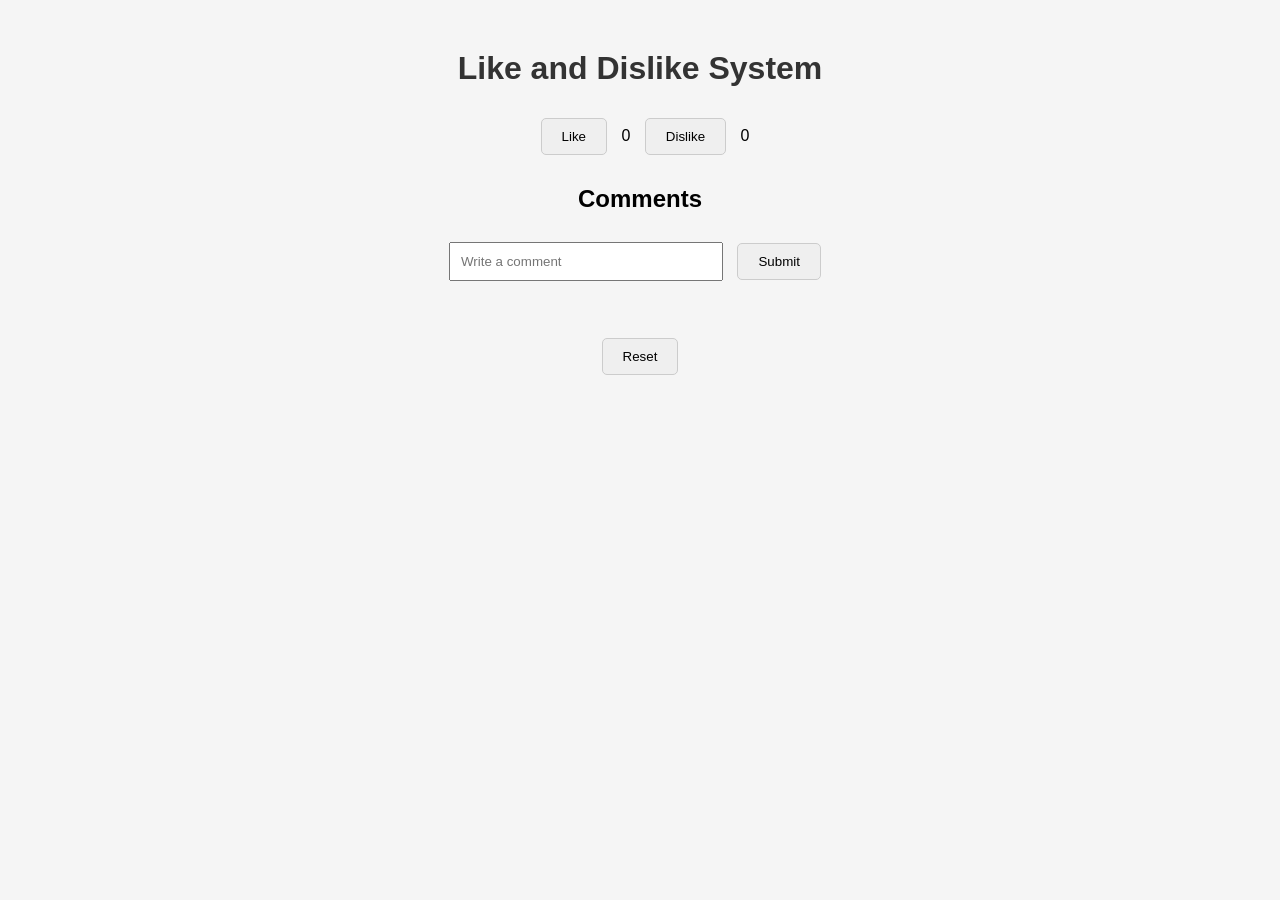
<file: Labs/lab6/index.html>
<!DOCTYPE html>
<html lang="en">
<head>
    <meta charset="UTF-8">
    <meta name="viewport" content="width=device-width, initial-scale=1.0">
    <title>CPIT 405 - Lab 6</title>
    <link rel="stylesheet" href="style.css">
</head>
<body>

    <h1>Like and Dislike System</h1>

    <button id="likeButton">Like</button>
    <span id="likeCount">0</span>

    <button id="dislikeButton">Dislike</button>
    <span id="dislikeCount">0</span>

    <h2>Comments</h2>

    <input type="text" id="commentInput" placeholder="Write a comment">
    <button id="commentButton">Submit</button>

    <div id="comments"></div>

    <br>

    <button id="resetButton">Reset</button>

    <script src="script.js"></script>
</body>
</html>
</file>
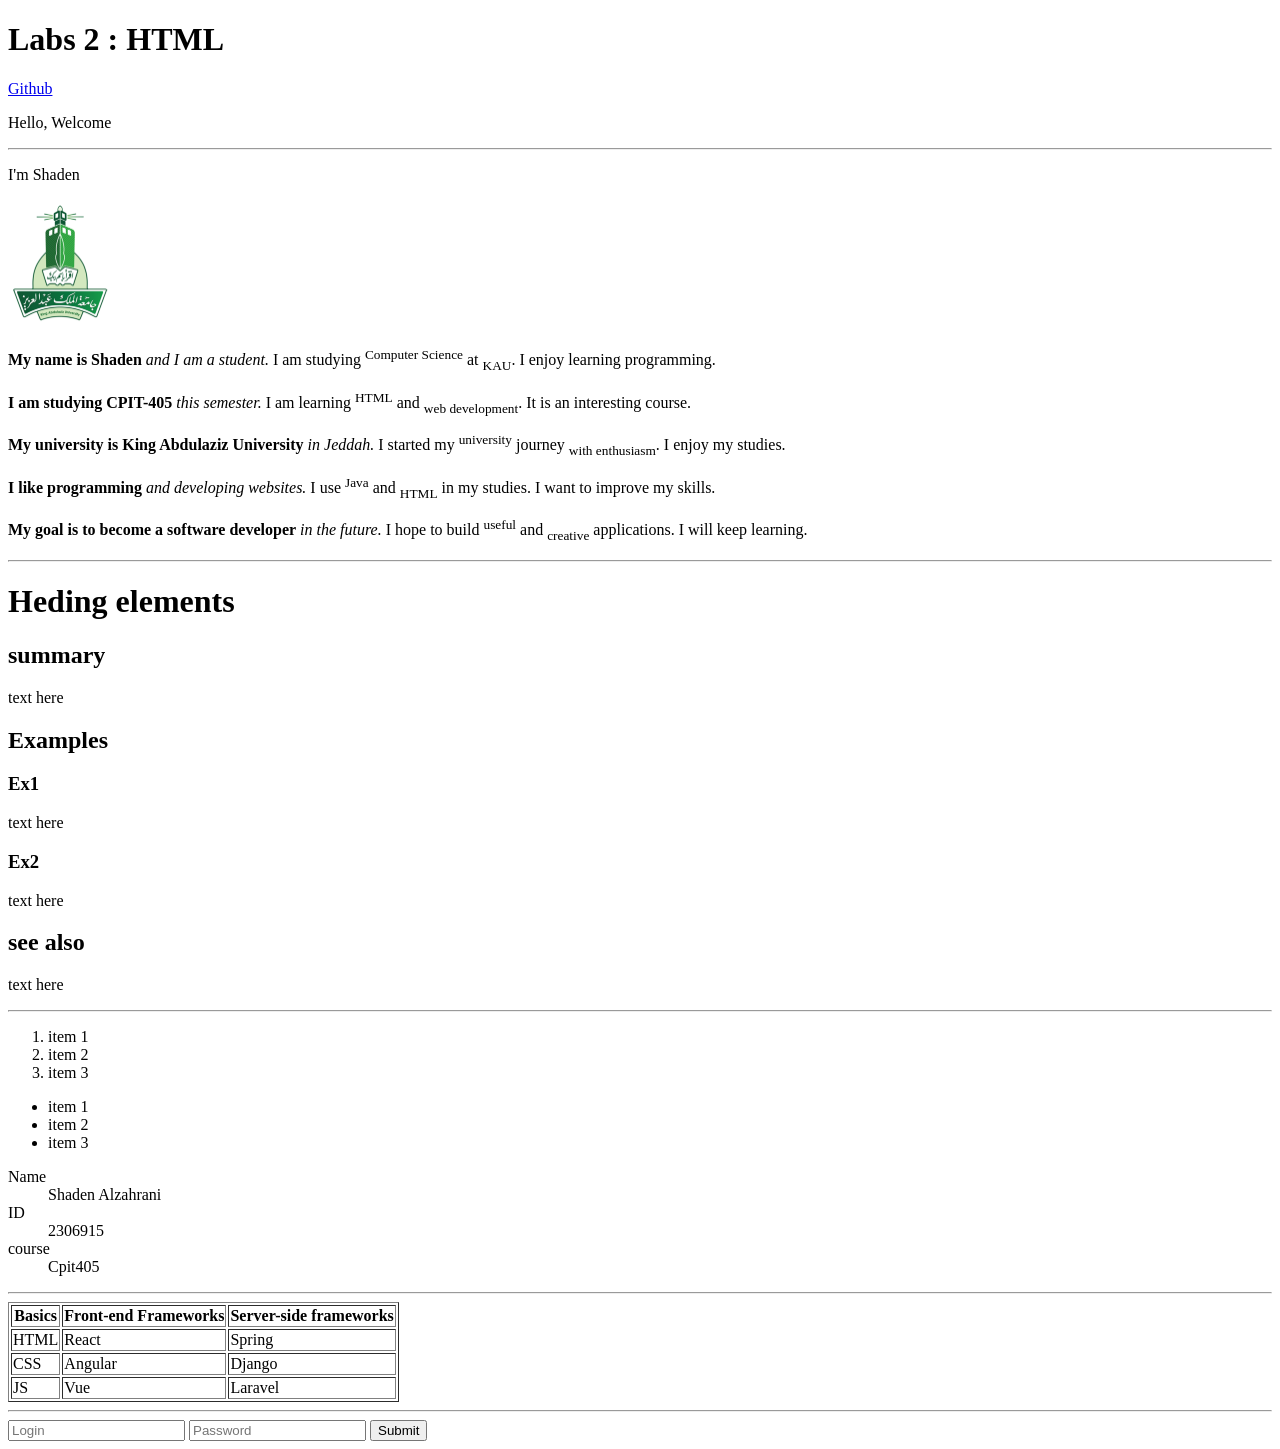
<file: Labs/lab2.html>
<!DOCTYPE html>
<html lang="en">
<head>
    <meta charset="UTF-8">
    <meta name="viewport" content="width=device-width, initial-scale=1.0">
    <title>CPIT-405 lab 2</title>
</head>
<body>
    <h1>Labs 2 : HTML</h1>
    <a href="https://cpit405.gitlab.io">Github</a>
    <p>
        Hello, Welcome
    </p>
    <hr>
    <p>
        I'm Shaden
    </p>
    <a href="https://www.kau.edu.sa/ar"> <img src="R.png" alt="logo" width = "100px" > </a>
    <p>
    <strong>My name is Shaden</strong>
    <em>and I am a student.</em>
    I am studying
    <sup>Computer Science</sup>
    at
    <sub>KAU</sub>.
    <span>I enjoy learning programming.</span>
</p>

<p>
    <strong>I am studying CPIT-405</strong>
    <em>this semester.</em>
    I am learning
    <sup>HTML</sup>
    and
    <sub>web development</sub>.
    <span>It is an interesting course.</span>
</p>

<p>
    <strong>My university is King Abdulaziz University</strong>
    <em>in Jeddah.</em>
    I started my
    <sup>university</sup>
    journey
    <sub>with enthusiasm</sub>.
    <span>I enjoy my studies.</span>
</p>

<p>
    <strong>I like programming</strong>
    <em>and developing websites.</em>
    I use
    <sup>Java</sup>
    and
    <sub>HTML</sub>
    in my studies.
    <span>I want to improve my skills.</span>
</p>

<p>
    <strong>My goal is to become a software developer</strong>
    <em>in the future.</em>
    I hope to build
    <sup>useful</sup>
    and
    <sub>creative</sub>
    applications.
    <span>I will keep learning.</span>
</p>   
    <hr>
    <h1>Heding elements</h1>
    <h2>summary</h2>
    <p>text here</p>  
    <h2>Examples</h2>  
    <h3>Ex1</h3>   
    <p>text here</p>      
    <h3>Ex2</h3>   
    <p>text here</p>    
    <h2>see also</h2>
     <p>text here</p>
     <hr>
     <ol>
        <li>item 1</li>
        <li>item 2</li>
        <li>item 3</li>
     </ol>  
     <ul>
        <li>item 1</li>
        <li>item 2</li>
        <li>item 3</li>
     </ul>  
     
     <dl>
       <dt>Name</dt>
       <dd>Shaden Alzahrani</dd>
       <dt>ID</dt>
       <dd>2306915</dd>
       <dt>course</dt>
       <dd>Cpit405</dd>
       
     </dl>
     <hr>
     <table border="1">
    <tr>
        <th>Basics</th>
        <th>Front-end Frameworks</th>
        <th>Server-side frameworks</th>
    </tr>

    <tr>
        <td>HTML</td>
        <td>React</td>
        <td>Spring</td>
    </tr>

    <tr>
        <td>CSS</td>
        <td>Angular</td>
        <td>Django</td>
    </tr>

    <tr>
        <td>JS</td>
        <td>Vue</td>
        <td>Laravel</td>
    </tr>
</table>
<hr>
<form>
    <input type="text" placeholder="Login">
    <input type="password" placeholder="Password">
    <input type="submit" value="Submit">
</form>
</body>
</html>
</file>
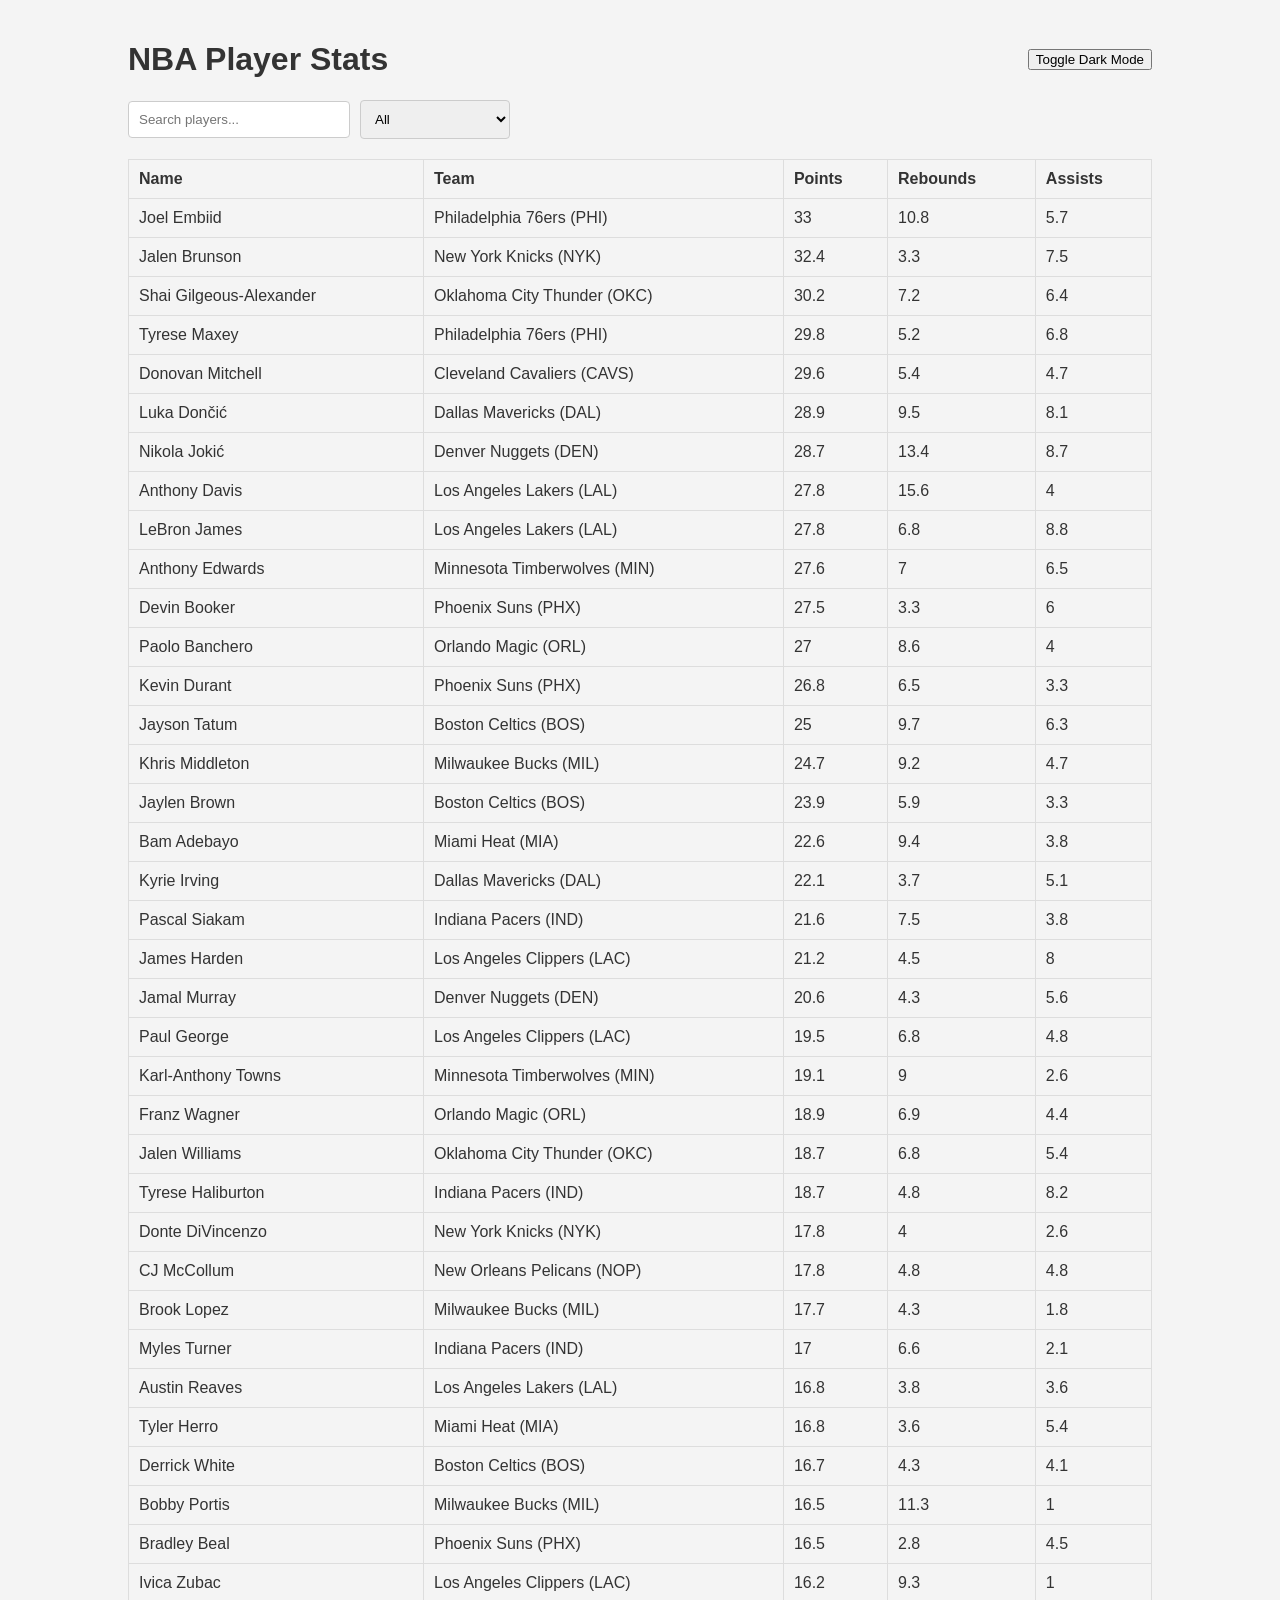
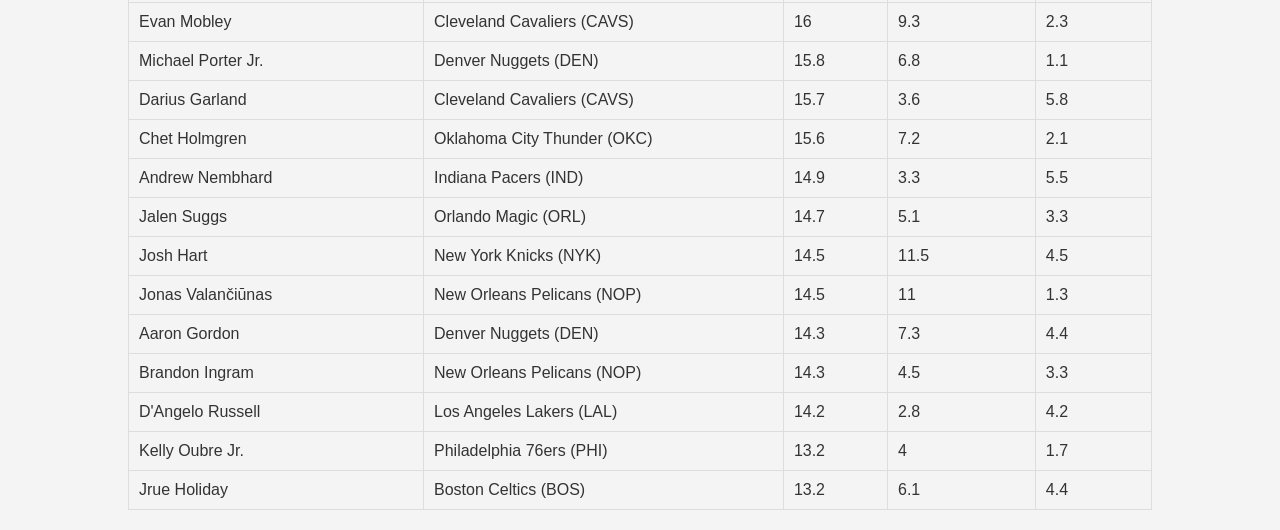
<file: Labs/lab5.html>
<!DOCTYPE html>
<html lang="en">

<head>
    <meta charset="UTF-8">
    <meta name="viewport" content="width=device-width, initial-scale=1.0">
    <title>NBA Stats</title>
    <style>
body {
    font-family: Arial, sans-serif;
    background-color: #f4f4f4;
    color: #333;
    margin: 0;
    padding: 0;
}

.container {
    width: 80%;
    margin: 0 auto;
    padding: 20px;
}

header {
    display: flex;
    justify-content: space-between;
    align-items: center;
}

#search {
    padding: 10px;
    border: 1px solid #ccc;
    border-radius: 4px;
    width: 200px;
    margin-right: 10px;
}

#team-filter {
    padding: 10px;
    border: 1px solid #ccc;
    border-radius: 4px;
    width: 150px;
}

.table-filters {
    display: flex;
    align-items: center;
    margin-bottom: 20px;
}

table {
    width: 100%;
    border-collapse: collapse;
}

th,
td {
    padding: 10px;
    border: 1px solid #ddd;
    text-align: left;
}

th {
    cursor: pointer;
}

.dark-mode {
    background-color: #333;
    color: #f4f4f4;
}

.dark-mode table {
    border-color: #555;
}

.dark-mode th,
.dark-mode td {
    border-color: #555;
}
body.dark-mode {
    background-color: #222;
    color: white;
}

body.dark-mode .container {
    background-color: #333;
}

body.dark-mode table {
    background-color: #333;
    color: white;
}

body.dark-mode th,
body.dark-mode td {
    border-color: #666;
}

body.dark-mode th {
    background-color: #444;
}

body.dark-mode tr:hover {
    background-color: #555;
}

body.dark-mode input,
body.dark-mode select {
    background-color: #444;
    color: white;
}
</style>

</head>

<body>
    <div class="container">
        <header>
            <h1>NBA Player Stats</h1>
            <button id="dark-mode-toggle">Toggle Dark Mode</button>
        </header>

        <search class="table-filters">
            <input type="text" id="search" placeholder="Search players...">
            <select id="team-filter">
                <option value="all">All</option>
                <!-- Teams will be populated in JS -->
            </select>
        </search>

        <table id="player-stats">
            <thead>
                <tr>
                    <th>Name</th>
                    <th>Team</th>
                    <th>Points</th>
                    <th>Rebounds</th>
                    <th>Assists</th>
                </tr>
            </thead>
            <tbody id="player-rows">
                <!-- Rows will be populated in JS -->
            </tbody>
        </table>
    </div>
    <script>
const data = [
    {
        name: "Joel Embiid",
        team: "Philadelphia 76ers (PHI)",
        points: 33,
        rebounds: 10.8,
        assists: 5.7,
        blocks: 1.5,
        turnovers: 4.2
    },
    {
        name: "Jalen Brunson",
        team: "New York Knicks (NYK)",
        points: 32.4,
        rebounds: 3.3,
        assists: 7.5,
        blocks: 0.2,
        turnovers: 2.7
    },
    {
        name: "Shai Gilgeous-Alexander",
        team: "Oklahoma City Thunder (OKC)",
        points: 30.2,
        rebounds: 7.2,
        assists: 6.4,
        blocks: 1.7,
        turnovers: 2.2
    },
    {
        name: "Tyrese Maxey",
        team: "Philadelphia 76ers (PHI)",
        points: 29.8,
        rebounds: 5.2,
        assists: 6.8,
        blocks: 0.3,
        turnovers: 2.2
    },
    {
        name: "Donovan Mitchell",
        team: "Cleveland Cavaliers (CAVS)",
        points: 29.6,
        rebounds: 5.4,
        assists: 4.7,
        blocks: 0.3,
        turnovers: 2.8
    },
    {
        name: "Luka Dončić",
        team: "Dallas Mavericks (DAL)",
        points: 28.9,
        rebounds: 9.5,
        assists: 8.1,
        blocks: 0.4,
        turnovers: 4.1
    },
    {
        name: "Nikola Jokić",
        team: "Denver Nuggets (DEN)",
        points: 28.7,
        rebounds: 13.4,
        assists: 8.7,
        blocks: 0.7,
        turnovers: 3.3
    },
    {
        name: "Anthony Davis",
        team: "Los Angeles Lakers (LAL)",
        points: 27.8,
        rebounds: 15.6,
        assists: 4,
        blocks: 1.6,
        turnovers: 2.2
    },
    {
        name: "LeBron James",
        team: "Los Angeles Lakers (LAL)",
        points: 27.8,
        rebounds: 6.8,
        assists: 8.8,
        blocks: 1,
        turnovers: 3.8
    },
    {
        name: "Anthony Edwards",
        team: "Minnesota Timberwolves (MIN)",
        points: 27.6,
        rebounds: 7,
        assists: 6.5,
        blocks: 0.6,
        turnovers: 3.3
    },
    {
        name: "Devin Booker",
        team: "Phoenix Suns (PHX)",
        points: 27.5,
        rebounds: 3.3,
        assists: 6,
        blocks: 0.3,
        turnovers: 2.8
    },
    {
        name: "Paolo Banchero",
        team: "Orlando Magic (ORL)",
        points: 27,
        rebounds: 8.6,
        assists: 4,
        blocks: 0.6,
        turnovers: 4.6
    },
    {
        name: "Kevin Durant",
        team: "Phoenix Suns (PHX)",
        points: 26.8,
        rebounds: 6.5,
        assists: 3.3,
        blocks: 1.5,
        turnovers: 2.5
    },
    {
        name: "Jayson Tatum",
        team: "Boston Celtics (BOS)",
        points: 25,
        rebounds: 9.7,
        assists: 6.3,
        blocks: 0.7,
        turnovers: 2.6
    },
    {
        name: "Khris Middleton",
        team: "Milwaukee Bucks (MIL)",
        points: 24.7,
        rebounds: 9.2,
        assists: 4.7,
        blocks: 0.2,
        turnovers: 2.3
    },
    {
        name: "Jaylen Brown",
        team: "Boston Celtics (BOS)",
        points: 23.9,
        rebounds: 5.9,
        assists: 3.3,
        blocks: 0.6,
        turnovers: 2.7
    },
    {
        name: "Bam Adebayo",
        team: "Miami Heat (MIA)",
        points: 22.6,
        rebounds: 9.4,
        assists: 3.8,
        blocks: 0,
        turnovers: 1.6
    },
    {
        name: "Kyrie Irving",
        team: "Dallas Mavericks (DAL)",
        points: 22.1,
        rebounds: 3.7,
        assists: 5.1,
        blocks: 0.3,
        turnovers: 2.3
    },
    {
        name: "Pascal Siakam",
        team: "Indiana Pacers (IND)",
        points: 21.6,
        rebounds: 7.5,
        assists: 3.8,
        blocks: 0.4,
        turnovers: 1.1
    },
    {
        name: "James Harden",
        team: "Los Angeles Clippers (LAC)",
        points: 21.2,
        rebounds: 4.5,
        assists: 8,
        blocks: 1,
        turnovers: 2.3
    },
    {
        name: "Jamal Murray",
        team: "Denver Nuggets (DEN)",
        points: 20.6,
        rebounds: 4.3,
        assists: 5.6,
        blocks: 0.5,
        turnovers: 2.6
    },
    {
        name: "Paul George",
        team: "Los Angeles Clippers (LAC)",
        points: 19.5,
        rebounds: 6.8,
        assists: 4.8,
        blocks: 0.5,
        turnovers: 2.3
    },
    {
        name: "Karl-Anthony Towns",
        team: "Minnesota Timberwolves (MIN)",
        points: 19.1,
        rebounds: 9,
        assists: 2.6,
        blocks: 0.2,
        turnovers: 1.7
    },
    {
        name: "Franz Wagner",
        team: "Orlando Magic (ORL)",
        points: 18.9,
        rebounds: 6.9,
        assists: 4.4,
        blocks: 1.3,
        turnovers: 1.3
    },
    {
        name: "Jalen Williams",
        team: "Oklahoma City Thunder (OKC)",
        points: 18.7,
        rebounds: 6.8,
        assists: 5.4,
        blocks: 0.5,
        turnovers: 1.9
    },
    {
        name: "Tyrese Haliburton",
        team: "Indiana Pacers (IND)",
        points: 18.7,
        rebounds: 4.8,
        assists: 8.2,
        blocks: 0.7,
        turnovers: 2.1
    },
    {
        name: "Donte DiVincenzo",
        team: "New York Knicks (NYK)",
        points: 17.8,
        rebounds: 4,
        assists: 2.6,
        blocks: 0.9,
        turnovers: 1.2
    },
    {
        name: "CJ McCollum",
        team: "New Orleans Pelicans (NOP)",
        points: 17.8,
        rebounds: 4.8,
        assists: 4.8,
        blocks: 0.8,
        turnovers: 4
    },
    {
        name: "Brook Lopez",
        team: "Milwaukee Bucks (MIL)",
        points: 17.7,
        rebounds: 4.3,
        assists: 1.8,
        blocks: 1.3,
        turnovers: 1.5
    },
    {
        name: "Myles Turner",
        team: "Indiana Pacers (IND)",
        points: 17,
        rebounds: 6.6,
        assists: 2.1,
        blocks: 1.5,
        turnovers: 1.9
    },
    {
        name: "Austin Reaves",
        team: "Los Angeles Lakers (LAL)",
        points: 16.8,
        rebounds: 3.8,
        assists: 3.6,
        blocks: 0.6,
        turnovers: 0.8
    },
    {
        name: "Tyler Herro",
        team: "Miami Heat (MIA)",
        points: 16.8,
        rebounds: 3.6,
        assists: 5.4,
        blocks: 0,
        turnovers: 2.8
    },
    {
        name: "Derrick White",
        team: "Boston Celtics (BOS)",
        points: 16.7,
        rebounds: 4.3,
        assists: 4.1,
        blocks: 1.2,
        turnovers: 0.8
    },
    {
        name: "Bobby Portis",
        team: "Milwaukee Bucks (MIL)",
        points: 16.5,
        rebounds: 11.3,
        assists: 1,
        blocks: 0.2,
        turnovers: 1.5
    },
    {
        name: "Bradley Beal",
        team: "Phoenix Suns (PHX)",
        points: 16.5,
        rebounds: 2.8,
        assists: 4.5,
        blocks: 0.3,
        turnovers: 3.3
    },
    {
        name: "Ivica Zubac",
        team: "Los Angeles Clippers (LAC)",
        points: 16.2,
        rebounds: 9.3,
        assists: 1,
        blocks: 0.5,
        turnovers: 1.3
    },
    {
        name: "Evan Mobley",
        team: "Cleveland Cavaliers (CAVS)",
        points: 16,
        rebounds: 9.3,
        assists: 2.3,
        blocks: 2.2,
        turnovers: 1.8
    },
    {
        name: "Michael Porter Jr.",
        team: "Denver Nuggets (DEN)",
        points: 15.8,
        rebounds: 6.8,
        assists: 1.1,
        blocks: 0.8,
        turnovers: 1.5
    },
    {
        name: "Darius Garland",
        team: "Cleveland Cavaliers (CAVS)",
        points: 15.7,
        rebounds: 3.6,
        assists: 5.8,
        blocks: 0.2,
        turnovers: 2.3
    },
    {
        name: "Chet Holmgren",
        team: "Oklahoma City Thunder (OKC)",
        points: 15.6,
        rebounds: 7.2,
        assists: 2.1,
        blocks: 2.5,
        turnovers: 1.9
    },
    {
        name: "Andrew Nembhard",
        team: "Indiana Pacers (IND)",
        points: 14.9,
        rebounds: 3.3,
        assists: 5.5,
        blocks: 0.2,
        turnovers: 1.4
    },
    {
        name: "Jalen Suggs",
        team: "Orlando Magic (ORL)",
        points: 14.7,
        rebounds: 5.1,
        assists: 3.3,
        blocks: 0.4,
        turnovers: 2.9
    },
    {
        name: "Josh Hart",
        team: "New York Knicks (NYK)",
        points: 14.5,
        rebounds: 11.5,
        assists: 4.5,
        blocks: 0.8,
        turnovers: 2.6
    },
    {
        name: "Jonas Valančiūnas",
        team: "New Orleans Pelicans (NOP)",
        points: 14.5,
        rebounds: 11,
        assists: 1.3,
        blocks: 0,
        turnovers: 2.5
    },
    {
        name: "Aaron Gordon",
        team: "Denver Nuggets (DEN)",
        points: 14.3,
        rebounds: 7.3,
        assists: 4.4,
        blocks: 0.6,
        turnovers: 1.5
    },
    {
        name: "Brandon Ingram",
        team: "New Orleans Pelicans (NOP)",
        points: 14.3,
        rebounds: 4.5,
        assists: 3.3,
        blocks: 1.3,
        turnovers: 2.3
    },
    {
        name: "D'Angelo Russell",
        team: "Los Angeles Lakers (LAL)",
        points: 14.2,
        rebounds: 2.8,
        assists: 4.2,
        blocks: 0.2,
        turnovers: 1.8
    },
    {
        name: "Kelly Oubre Jr.",
        team: "Philadelphia 76ers (PHI)",
        points: 13.2,
        rebounds: 4,
        assists: 1.7,
        blocks: 1.2,
        turnovers: 1.3
    },
    {
        name: "Jrue Holiday",
        team: "Boston Celtics (BOS)",
        points: 13.2,
        rebounds: 6.1,
        assists: 4.4,
        blocks: 0.6,
        turnovers: 1.5
    }
];







var tableBody = document.getElementById("player-rows");
var searchInput = document.getElementById("search");
var teamFilter = document.getElementById("team-filter");
var darkModeButton = document.getElementById("dark-mode-toggle");

// Display players in the table
function displayPlayers(players) {
    tableBody.innerHTML = "";

    players.forEach(function(player) {
        var row = document.createElement("tr");

        var name = document.createElement("td");
        name.innerText = player.name;
        row.appendChild(name);

        var team = document.createElement("td");
        team.innerText = player.team;
        row.appendChild(team);

        var points = document.createElement("td");
        points.innerText = player.points;
        row.appendChild(points);

        var rebounds = document.createElement("td");
        rebounds.innerText = player.rebounds;
        row.appendChild(rebounds);

        var assists = document.createElement("td");
        assists.innerText = player.assists;
        row.appendChild(assists);

        tableBody.appendChild(row);
    });
}

// Add teams to the dropdown
function displayTeams() {
    var teams = [];

    data.forEach(function(player) {
        if (!teams.includes(player.team)) {
            teams.push(player.team);

            var option = document.createElement("option");
            option.value = player.team;
            option.innerText = player.team;

            teamFilter.appendChild(option);
        }
    });
}

// Search and filter players
function filterPlayers() {
    var searchValue = searchInput.value.toLowerCase();
    var selectedTeam = teamFilter.value;

    var filteredPlayers = data.filter(function(player) {
        var matchName = player.name.toLowerCase().includes(searchValue);
        var matchTeam = selectedTeam == "all" || player.team == selectedTeam;

        return matchName && matchTeam;
    });

    displayPlayers(filteredPlayers);
}

// Search event
searchInput.addEventListener("input", function() {
    filterPlayers();
});

// Team filter event
teamFilter.addEventListener("change", function() {
    filterPlayers();
});

// Dark mode event
darkModeButton.addEventListener("click", function() {
    document.body.classList.toggle("dark-mode");
});

// Display initial data
displayTeams();
displayPlayers(data);
</script>
</body>

</html>
</file>
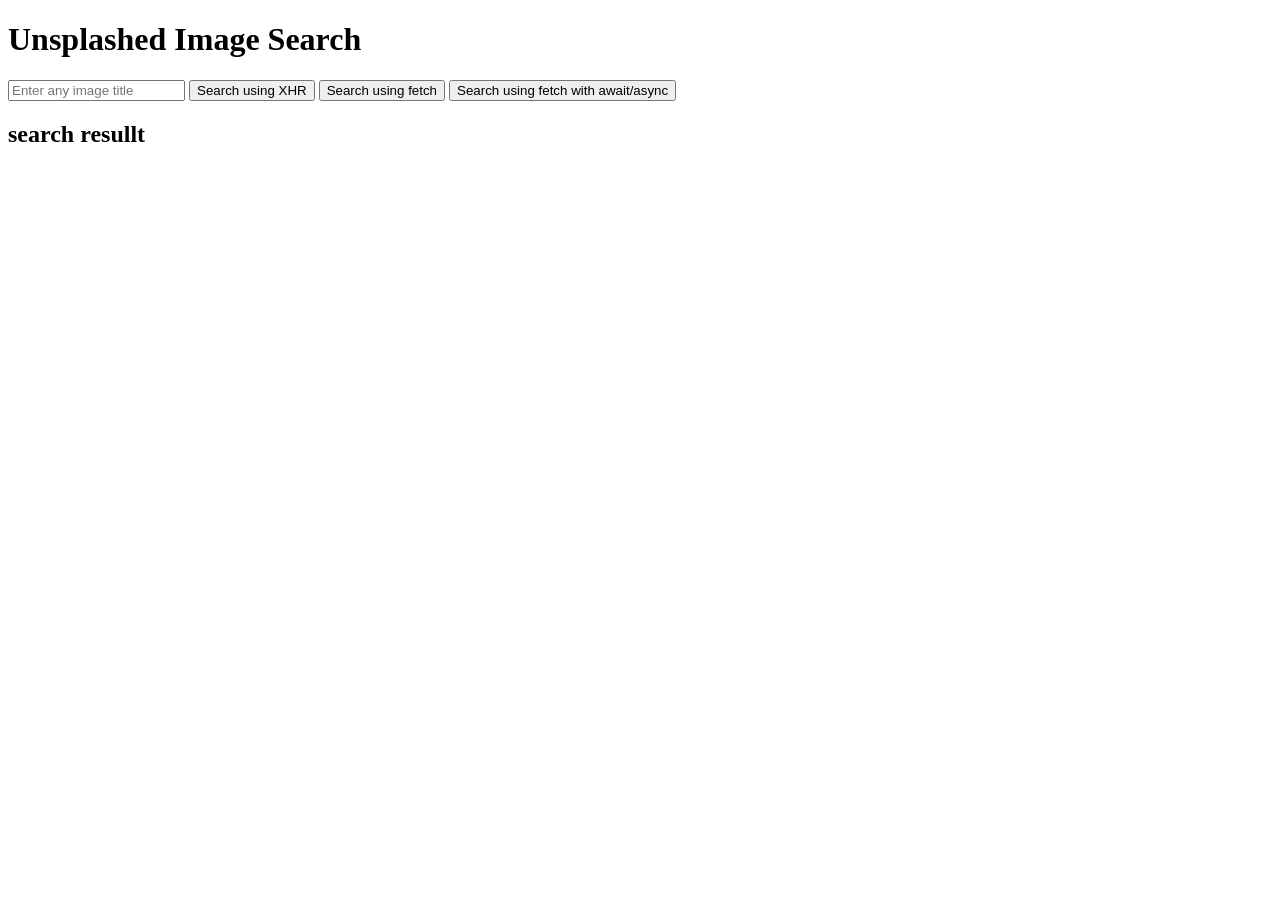
<file: Labs/lab7.html>
<!DOCTYPE html>
<html lang="en">
  <header>
    <h1>Unsplashed Image Search</h1>
    <input id="inputBox" type="text" placeholder="Enter any image title" />
    <button onclick="searchUsingXHR()">Search using XHR</button>
    <button onclick="searchUsingFetch()">Search using fetch</button>
    <button onclick="searchUsingFetchAwaitAsync()">
      Search using fetch with await/async
    </button>
  </header>
  <h2 id="title">search resullt</h2>
  <p id="message" role="status"></p>
  <samp id="sampleOutput"></samp>
  <script >
// Replace with your own Unsplash Access Key (not the Secret Key).
var accessKey = "bJESqwNB9fVd_d52xZeuaifsl-Q3H6KCbnDXMZQmBWo";
var lastSearchMethod = searchUsingFetch;

// Display images by creating HTML elements using the DOM API.
function displayImages(data) {
  var sampElem = document.getElementById("sampleOutput");
  var messageElem = document.getElementById("message");
  sampElem.innerHTML = "";

  if (data.results.length == 0) {
    messageElem.innerText = "No images found.";
    return;
  }

  messageElem.innerText = "Found " + data.total + " images.";

  data.results.forEach(function (photo) {
    var photoDiv = document.createElement("div");
    photoDiv.className = "photo";

    var imageElem = document.createElement("img");
    imageElem.src = photo.urls.small;
    imageElem.alt = photo.alt_description || "Unsplash photo";
    imageElem.loading = "lazy";

    var nameElem = document.createElement("p");
    var photographerLink = document.createElement("a");
    photographerLink.href = photo.user.links.html;
    photographerLink.target = "_blank";
    photographerLink.rel = "noopener noreferrer";
    nameElem.appendChild(photographerLink);

    photoDiv.appendChild(imageElem);
    photoDiv.appendChild(nameElem);
    sampElem.appendChild(photoDiv);
  });
}

function showError(message) {
  document.getElementById("sampleOutput").innerHTML = "";
  document.getElementById("message").innerText = message;
}

function getSearchUrl() {
  var searchText = document.getElementById("inputBox").value.trim();
  if (searchText == "") {
    showError("Please enter a search word.");
    return null;
  }
  if (accessKey == "YOUR_ACCESS_KEY") {
    showError("Please add your Unsplash Access Key in script.js first.");
    return null;
  }
  document.getElementById("title").innerText = "Results for: " + searchText;
  document.getElementById("message").innerText = "Loading...";
  document.getElementById("sampleOutput").innerHTML = "";
  return (
    "https://api.unsplash.com/search/photos?query=" +
    encodeURIComponent(searchText) +
    "&per_page=12"
  );
}

function searchUsingXHR() {
  lastSearchMethod = searchUsingXHR;
  var url = getSearchUrl();
  if (url == null) return;

  var xhr = new XMLHttpRequest();
  xhr.onreadystatechange = function () {
    if (this.readyState == 4) {
      if (this.status == 200) {
        var responseObj = JSON.parse(xhr.responseText);
        displayImages(responseObj);
      } else {
        showError("Request failed. HTTP status: " + this.status);
      }
    }
  };
  xhr.open("GET", url, true);
  xhr.setRequestHeader("Authorization", "Client-ID " + accessKey);
  xhr.send();
}

function searchUsingFetch() {
  lastSearchMethod = searchUsingFetch;
  var url = getSearchUrl();
  if (url == null) return;

  fetch(url, {
    headers: { Authorization: "Client-ID " + accessKey },
  })
    .then((response) => {
      if (!response.ok) throw new Error("HTTP status: " + response.status);
      return response.json();
    })
    .then((data) => {
      displayImages(data);
    })
    .catch((error) => {
      showError("Request failed: " + error.message);
    });
}

async function searchUsingFetchAwaitAsync() {
  lastSearchMethod = searchUsingFetchAwaitAsync;
  var url = getSearchUrl();
  if (url == null) return;

  try {
    let response = await fetch(url, {
      headers: { Authorization: "Client-ID " + accessKey },
    });
    if (!response.ok) throw new Error("HTTP status: " + response.status);

    let data = await response.json();
    displayImages(data);
  } catch (error) {
    showError("Request failed: " + error.message);
  }
}

// Handle the Enter keyboard event as required in the lab.
document
  .getElementById("inputBox")
  .addEventListener("keydown", function (event) {
    if (event.key == "Enter") {
      lastSearchMethod();
    }
  });
// Replace with your own Unsplash Access Key (not the Secret Key).
var accessKey = "bJESqwNB9fVd_d52xZeuaifsl-Q3H6KCbnDXMZQmBWo";
var lastSearchMethod = searchUsingFetch;

// Display images by creating HTML elements using the DOM API.
function displayImages(data) {
  var sampElem = document.getElementById("sampleOutput");
  var messageElem = document.getElementById("message");
  sampElem.innerHTML = "";

  if (data.results.length == 0) {
    messageElem.innerText = "No images found.";
    return;
  }

  messageElem.innerText = "Found " + data.total + " images.";

  data.results.forEach(function (photo) {
    var photoDiv = document.createElement("div");
    photoDiv.className = "photo";

    var imageElem = document.createElement("img");
    imageElem.src = photo.urls.small;
    imageElem.alt = photo.alt_description || "Unsplash photo";
    imageElem.loading = "lazy";

    var nameElem = document.createElement("p");
    var photographerLink = document.createElement("a");
    photographerLink.href = photo.user.links.html;
    photographerLink.target = "_blank";
    photographerLink.rel = "noopener noreferrer";
    nameElem.appendChild(photographerLink);

    photoDiv.appendChild(imageElem);
    photoDiv.appendChild(nameElem);
    sampElem.appendChild(photoDiv);
  });
}

function showError(message) {
  document.getElementById("sampleOutput").innerHTML = "";
  document.getElementById("message").innerText = message;
}

function getSearchUrl() {
  var searchText = document.getElementById("inputBox").value.trim();
  if (searchText == "") {
    showError("Please enter a search word.");
    return null;
  }
  if (accessKey == "YOUR_ACCESS_KEY") {
    showError("Please add your Unsplash Access Key in script.js first.");
    return null;
  }
  document.getElementById("title").innerText = "Results for: " + searchText;
  document.getElementById("message").innerText = "Loading...";
  document.getElementById("sampleOutput").innerHTML = "";
  return (
    "https://api.unsplash.com/search/photos?query=" +
    encodeURIComponent(searchText) +
    "&per_page=12"
  );
}

function searchUsingXHR() {
  lastSearchMethod = searchUsingXHR;
  var url = getSearchUrl();
  if (url == null) return;

  var xhr = new XMLHttpRequest();
  xhr.onreadystatechange = function () {
    if (this.readyState == 4) {
      if (this.status == 200) {
        var responseObj = JSON.parse(xhr.responseText);
        displayImages(responseObj);
      } else {
        showError("Request failed. HTTP status: " + this.status);
      }
    }
  };
  xhr.open("GET", url, true);
  xhr.setRequestHeader("Authorization", "Client-ID " + accessKey);
  xhr.send();
}

function searchUsingFetch() {
  lastSearchMethod = searchUsingFetch;
  var url = getSearchUrl();
  if (url == null) return;

  fetch(url, {
    headers: { Authorization: "Client-ID " + accessKey },
  })
    .then((response) => {
      if (!response.ok) throw new Error("HTTP status: " + response.status);
      return response.json();
    })
    .then((data) => {
      displayImages(data);
    })
    .catch((error) => {
      showError("Request failed: " + error.message);
    });
}

async function searchUsingFetchAwaitAsync() {
  lastSearchMethod = searchUsingFetchAwaitAsync;
  var url = getSearchUrl();
  if (url == null) return;

  try {
    let response = await fetch(url, {
      headers: { Authorization: "Client-ID " + accessKey },
    });
    if (!response.ok) throw new Error("HTTP status: " + response.status);

    let data = await response.json();
    displayImages(data);
  } catch (error) {
    showError("Request failed: " + error.message);
  }
}

// Handle the Enter keyboard event as required in the lab.
document
  .getElementById("inputBox")
  .addEventListener("keydown", function (event) {
    if (event.key == "Enter") {
      lastSearchMethod();
    }
  });

</script>
</html>
</file>
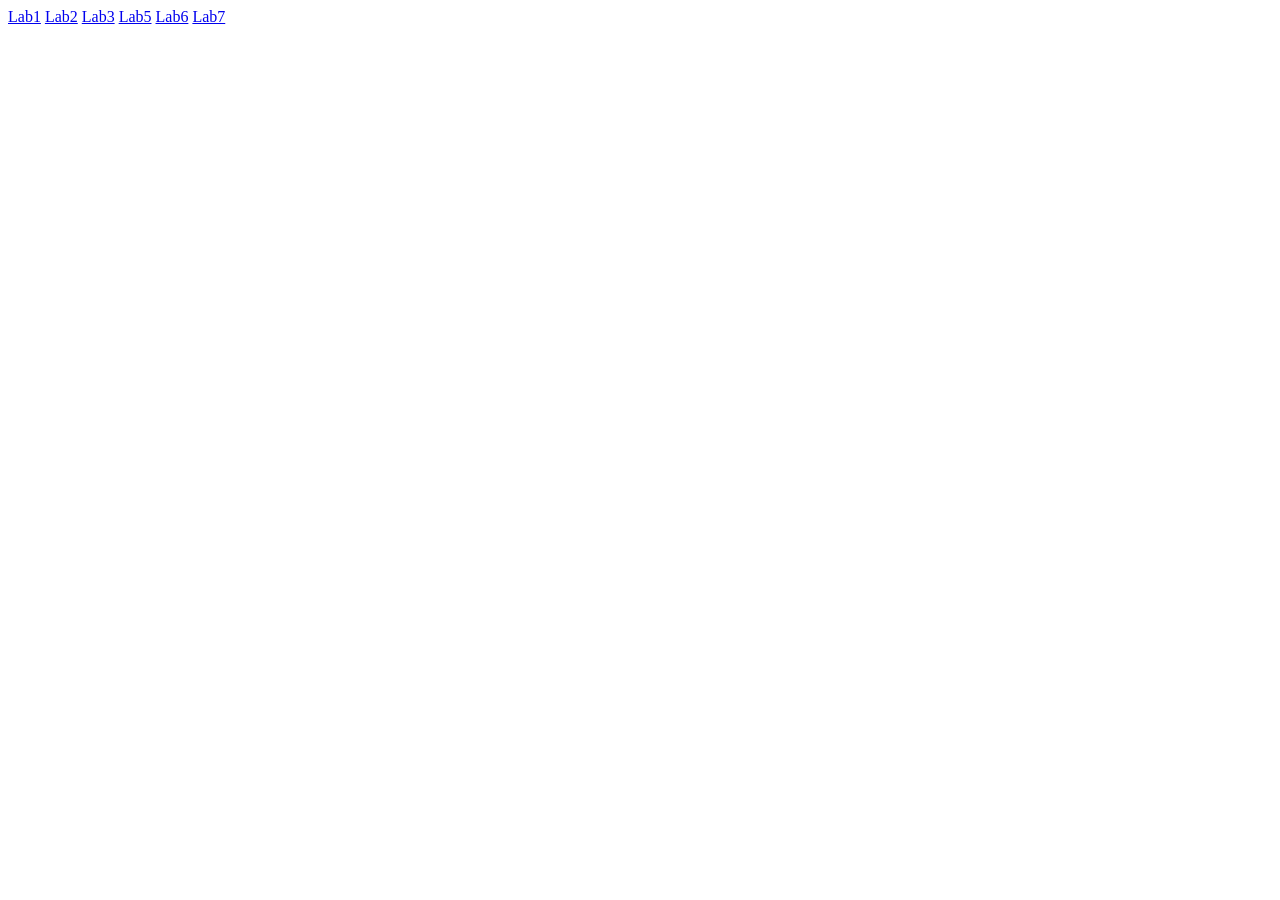
<file: Labs/labs.html>
<!DOCTYPE html>
<html lang="en">
<head>
    <meta charset="UTF-8">
    <meta name="viewport" content="width=device-width, initial-scale=1.0">
    <title>Document</title>
</head>
<body>
    <a href="lab1.html">Lab1</a>
    <a href="lab2.html">Lab2</a>
    <a href="lab3.html">Lab3</a>
    <a href="lab5.html">Lab5</a>
    <a href="lab6/index.html">Lab6</a>
     <a href="lab7.html">Lab7</a>
</body>
</html>
</file>
<file: Labs/lab6/style.css>
body {
    font-family: Arial, sans-serif;
    text-align: center;
    margin: 50px;
    background-color: #f5f5f5;
}

h1 {
    color: #333;
}

button {
    padding: 10px 20px;
    margin: 10px;
    cursor: pointer;
    border: 1px solid #ccc;
    border-radius: 5px;
}

button:hover {
    background-color: #ddd;
}

input {
    padding: 10px;
    width: 250px;
}

#comments {
    margin: 20px auto;
    max-width: 500px;
}

#comments p {
    background-color: white;
    padding: 10px;
    border: 1px solid #ddd;
    text-align: left;
}
</file>
